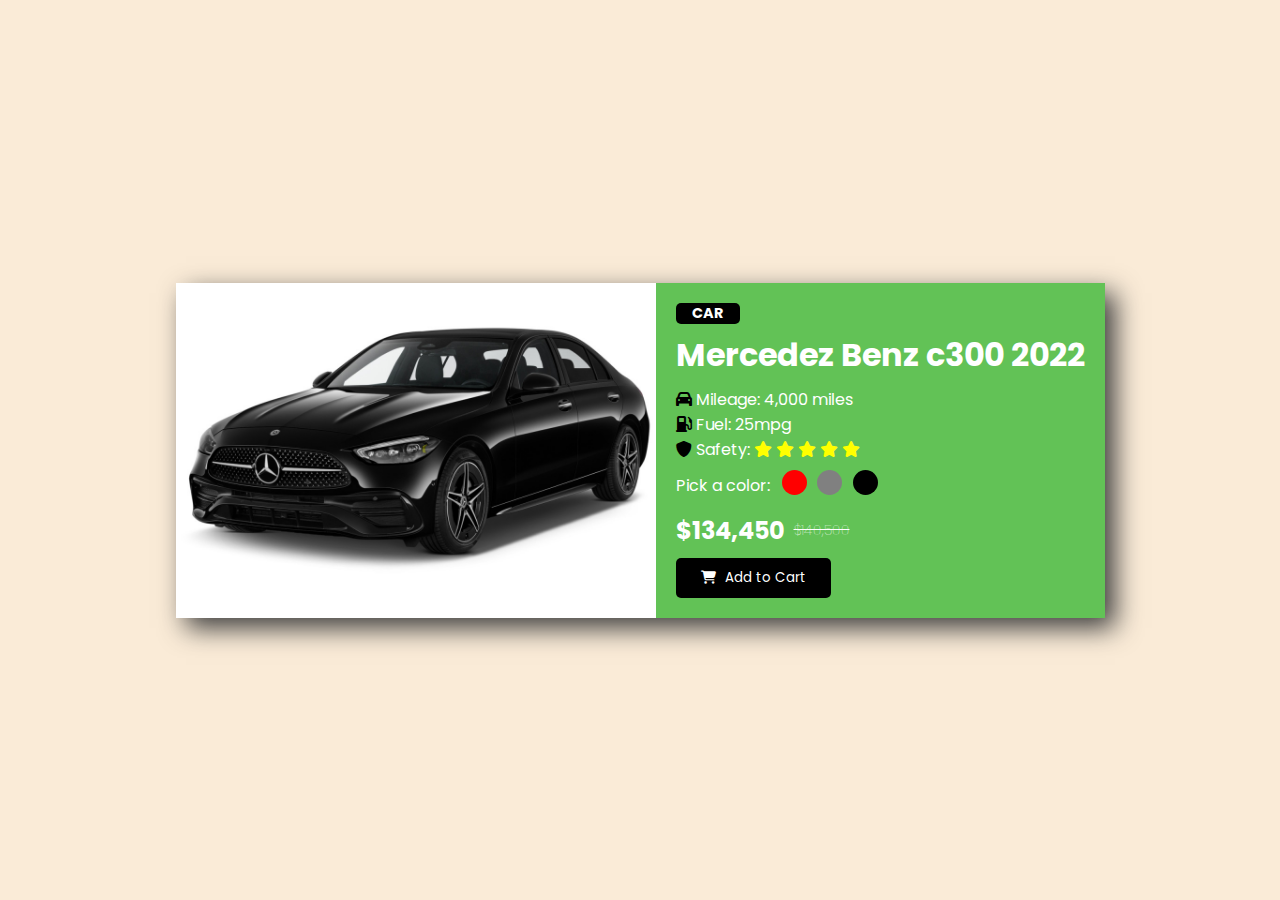
<file: index.html>
<!DOCTYPE html>
<html lang="en">
<head>
    <meta charset="UTF-8">
    <meta http-equiv="X-UA-Compatible" content="IE=edge">
    <meta name="viewport" content="width=device-width, initial-scale=1.0">
    <title>Document</title>
    <link rel="stylesheet" href="https://cdnjs.cloudflare.com/ajax/libs/font-awesome/6.1.2/css/all.min.css">
    <link rel="preconnect" href="https://fonts.gstatic.com" crossorigin />
    <link href="https://fonts.googleapis.com/css2?family=Poppins:wght@400;500;700&display=swap" rel="stylesheet" />
    <link rel="stylesheet" href="style.css">
</head>
<body>
    <div class="product-card">
        <div class="product-image">

        </div>
        <div class="product-description">
            <h3 class="tag">CAR</h3>
            <h1 class="product-tile">Mercedez Benz c300 2022</h1>
            <p class="product-details">
                <span class="mileage">
                    <span style="font-size: 1em; color: black">
                        <i class="fa-solid fa-car"></i>
                    </span>
                    Mileage: 4,000 miles
                </span>
                <span class="fuel">
                    <span style="font-size: 1em; color: black">
                        <i class="fa-solid fa-gas-pump"></i>
                    </span>
                    Fuel: 25mpg
                </span>
                <span class="safety">
                    <span style="font-size: 1em; color: black">
                        <i class="fa-solid fa-shield"></i>
                    </span>
                    Safety: 
                    <span class="stars">
                        <i class="fa-solid fa-star"></i>
                        <i class="fa-solid fa-star"></i>
                        <i class="fa-solid fa-star"></i>
                        <i class="fa-solid fa-star"></i>
                        <i class="fa-solid fa-star"></i>
                    </span>
                </span>
            </p>
            <div class="colors-price">
                <div class="pick-color">
                    <p>Pick a color:</p>
                    <div class="colors">
                        <span class="red"></span>
                        <span class="gray"></span>
                        <span class="black"></span>
                    </div>
                </div>
                
                <div class="pricing">
                    <h2 class="new-price">$134,450</h2>
                    <h2 class="old-price">$140,500</h2>
                </div>
            </div>
            <button id="button">
                <span style="font-size: 1em; color: white">
                    <i class="fa-solid fa-cart-shopping"></i>
                </span>
                <span class="button-text">Add to Cart</span>
            </button>
            <button class="feedback"><span id="white-btn">🥳 Woohoo, You're about to own a benz 🎊</span></button>
        </div>
    </div>
    <script src="app.js"></script>
</body>
</html>
</file>
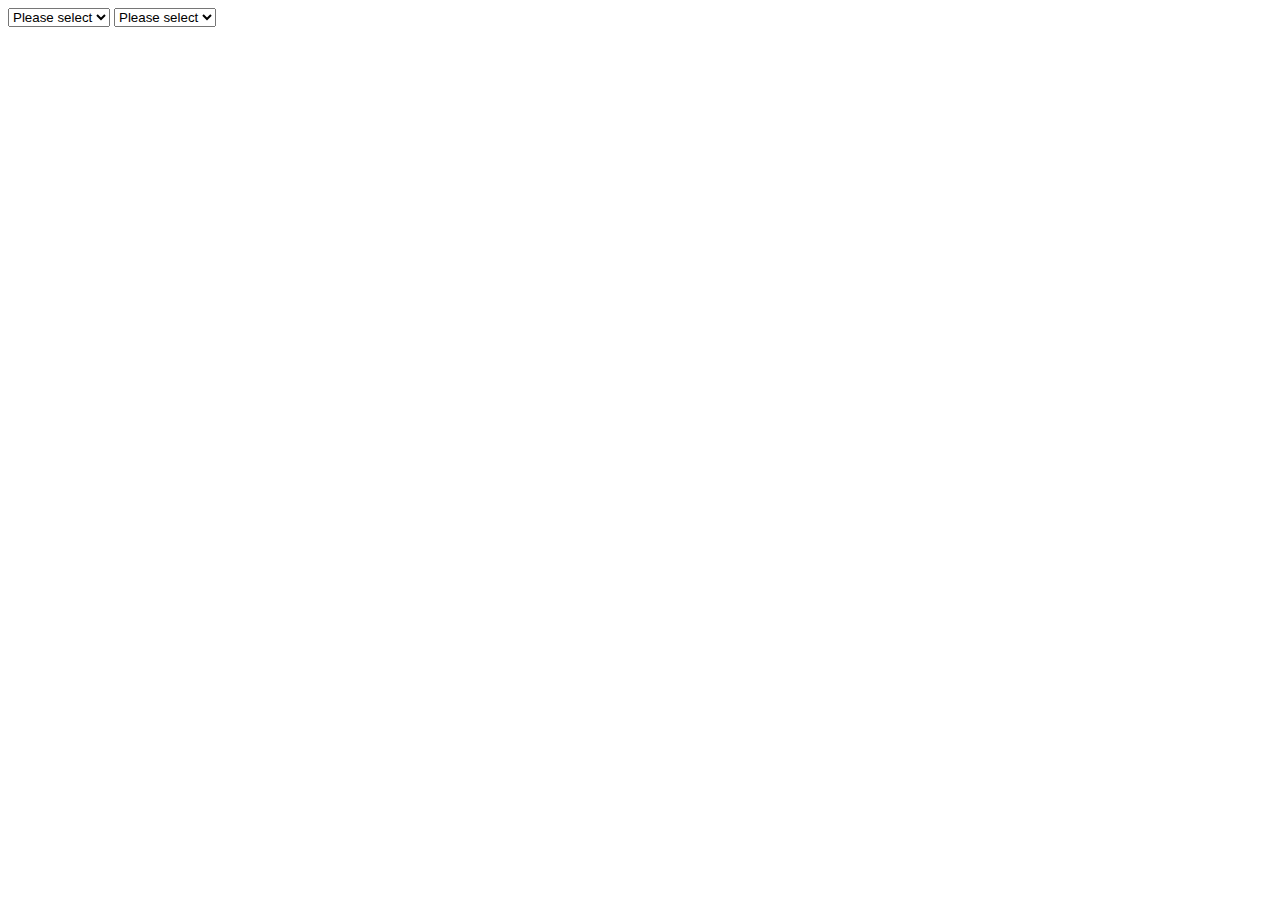
<file: confirm-before-change.html>
<!DOCTYPE html>
<html>
<head>
<script src="https://ajax.googleapis.com/ajax/libs/jquery/3.6.0/jquery.min.js"></script>

</head>
<body>
	<select id="country" class="country">
    	<option value="">Please select</option>
      	<option value="value1">Value 1</option>
      	<option value="value2">Value 2</option>
      	<option value="value3">Value 3</option>
	</select>
    <select id="country" class="country">
    	<option value="">Please select</option>
      	<option value="value1">Value 1</option>
      	<option value="value2">Value 2</option>
      	<option value="value3">Value 3</option>
	</select>
    <script>

$(".country").on("change", changeFunction);
 function changeFunction() {
  var newVal = $(this).val();
  if (!confirm("Are you sure you wish to destroy these country branches?")) {
    $(this).val($.data(this, 'val'))
    return;
  } else {
  	$.data(this, 'val', newVal);
  }
}

</script>
</body>
</html>
</file>
<file: style.css>
* {
    font-family: "Poppins", sans-serif;
    box-sizing: border-box;
  }
  
  body {
    height: 100vh;
    display: flex;
    justify-content: center;
    align-items: center;
    background-color: antiquewhite;
    margin: 0;
  }
/* product tag */
.tag {
    font-size: 0.9rem;
    background-color: black;
    border-radius: 5px;
    width: 4rem;
    display: flex;
    justify-content: center;
    color: #fff;
    margin-top: 20px;
  }
  
  /* product*/
  .product-title {
    font-size: 2rem;
    font-weight: 700;
  }
  
  .product-card {
    background: #fff;
    display: flex;
    /* align-items: center; */
    box-shadow: 10px 10px 25px 0px #3c3c3c;
  }
  
  .product-image {
    /* border: 2px solid black; */
    background-image: url("./img/black-benz.jpg");
    background-position: center;
    background-repeat: no-repeat;
    background-size: cover;
    width: 30rem;
  }
  .product-tile {
    margin-top: 15px;
    margin-bottom: 15px;
    line-height: 1;
  }
  .product-description {
    background-color: #62c256;
    color: #fff;
    padding-left: 20px;
    padding-right: 20px;
  }
  
  .product-details {
    display: flex;
    flex-direction: column;
  }
  
  .product-image img {
    width: 28rem;
    height: 100%;
  }
  
  .stars {
    color: yellow;
    font-size: 1em;
  }
/* colors */
.colors-price {
    display: flex;
    flex-direction: column;
    align-items: flex-start;
    justify-content: space-between;
    margin-top: -15px;
  }
  .pick-color {
    display: flex;
    align-items: center;
  }

  .pick-color p {
    margin: 10px auto 5px;
    margin-right: 12px;
  }
  
  .colors {
    display: flex;
    width: 6rem;
    justify-content: space-between;
    cursor: pointer;
  }
  
  .red {
    background: red;
    width: 25px;
    height: 25px;
    border-radius: 50%;
  }
  
  .gray {
    background: gray;
    width: 25px;
    height: 25px;
    border-radius: 50%;
  }
  
  .black {
    background: black;
    width: 25px;
    height: 25px;
    border-radius: 50%;
  }
  
  .pricing {
    display: flex;
    width: 12rem;
    align-items: center;
  }

  .new-price {
    margin-right: 10px;
    margin-top: 10px;
    margin-bottom: 10px;
  }
  
  .old-price {
    font-weight: 100;
    font-size: 14px;
    text-decoration: line-through;
  }
/* buttons */
button {
    cursor: pointer;
    margin-bottom: 20px;
  }
  
  #button {
    background-color: #000;
    padding: 10px 25px;
    border: none;
    border-radius: 5px;
  }
  
  button white-button {
    background-color: #fff;
  }
  
  .button-text {
    color: #fff;
    margin-left: 5px;
  }
  
  .feedback {
    display: none;
    padding: 10px 25px;
    border: none;
    border-radius: 5px;
  }
  
@media (max-width: 767px) {
    body {
        display: initial;
        height: auto;
    }
    .product-card {
        flex-direction: column;
    }
    .product-image {
        width: 100%;
        height: 250px;
    }
    .product-tile {
      font-size: 24px;
    }
    .colors-price {
        justify-content: flex-start;
        align-items: flex-start;
        flex-direction: column;
        width: 100%;
        justify-content: space-between;
        margin-top: -15px;
    }
    .feedback {
      padding: 10px;
    }
}
</file>
